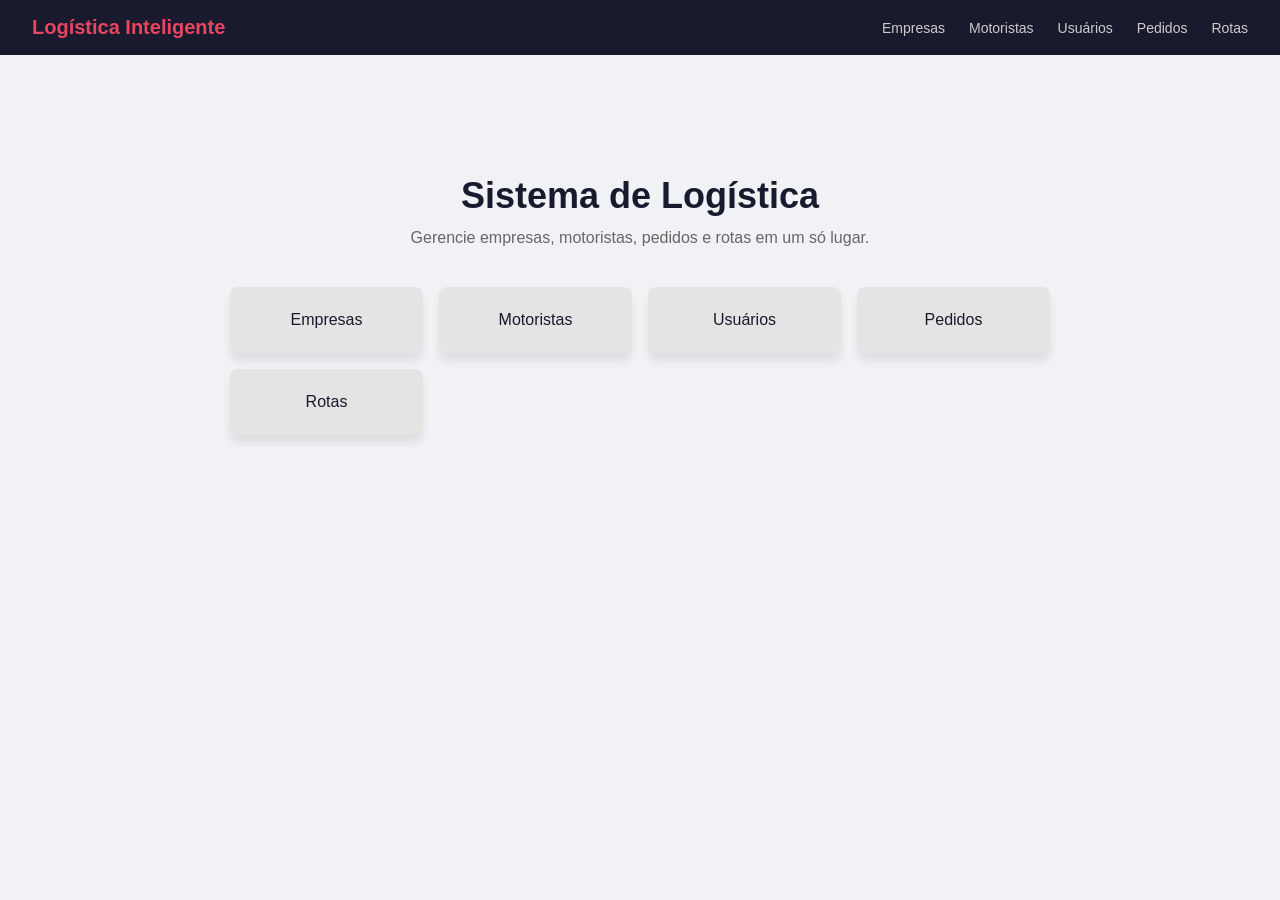
<file: PJBancos/frontend/index.html>
<!DOCTYPE html>
<html lang="pt-BR">
<head>
    <meta charset="UTF-8">
    <title>Logística Inteligente</title>
    <link rel="stylesheet" href="style.css">
</head>
<body>
<nav>
    <h1>Logística Inteligente</h1>
    <a href="empresas.html">Empresas</a>
    <a href="motoristas.html">Motoristas</a>
    <a href="usuarios.html">Usuários</a>
    <a href="pedidos.html">Pedidos</a>
    <a href="rotas.html">Rotas</a>
</nav>

<div class="container">
    <div class="hero">
        <h1>Sistema de Logística</h1>
        <p>Gerencie empresas, motoristas, pedidos e rotas em um só lugar.</p>
        <div class="cards-grid">
            <a href="empresas.html" class="nav-card">Empresas</a>
            <a href="motoristas.html" class="nav-card">Motoristas</a>
            <a href="usuarios.html" class="nav-card">Usuários</a>
            <a href="pedidos.html" class="nav-card">Pedidos</a>
            <a href="rotas.html" class="nav-card">Rotas</a>
        </div>
    </div>
</div>
</body>
</html>
</file>
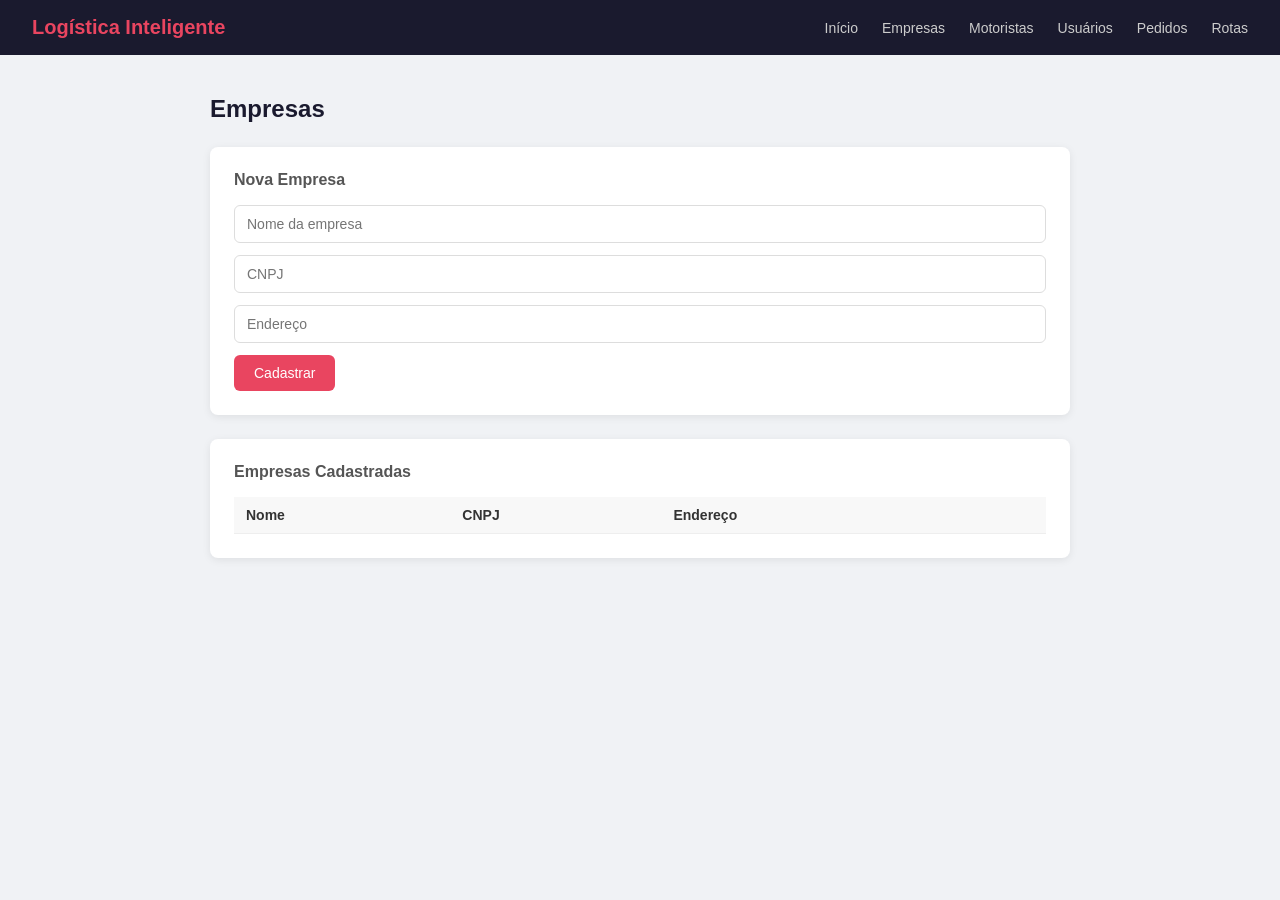
<file: PJBancos/frontend/empresas.html>
<!DOCTYPE html>
<html lang="pt-BR">
<head>
    <meta charset="UTF-8">
    <title>Empresas</title>
    <link rel="stylesheet" href="style.css">
</head>
<body>
<nav>
    <h1>Logística Inteligente</h1>
    <a href="index.html">Início</a>
    <a href="empresas.html">Empresas</a>
    <a href="motoristas.html">Motoristas</a>
    <a href="usuarios.html">Usuários</a>
    <a href="pedidos.html">Pedidos</a>
    <a href="rotas.html">Rotas</a>
</nav>

<div class="container">
    <h2>Empresas</h2>

    <div class="card">
        <h3>Nova Empresa</h3>
        <input id="nome" placeholder="Nome da empresa">
        <input id="cnpj" placeholder="CNPJ">
        <input id="endereco" placeholder="Endereço">
        <button onclick="criar()">Cadastrar</button>
    </div>

    <div class="card">
        <h3>Empresas Cadastradas</h3>
        <table>
            <thead>
            <tr><th>Nome</th><th>CNPJ</th><th>Endereço</th><th></th></tr>
            </thead>
            <tbody id="tabela"></tbody>
        </table>
    </div>

</div>

<script>
    const API = "http://127.0.0.1:8000";

    async function listar() {
        const res = await fetch(`${API}/empresas`);
        const data = await res.json();
        const tbody = document.getElementById("tabela");
        tbody.innerHTML = data.map(e => `
                <tr>
                    <td>${e.nome}</td>
                    <td>${e.cnpj}</td>
                    <td>${e.endereco}</td>
                    <td><button class="btn-delete" onclick="deletar('${e.id}')">Excluir</button></td>
                </tr>
            `).join("");
    }

    async function criar() {
        const body = {
            nome: document.getElementById("nome").value,
            cnpj: document.getElementById("cnpj").value,
            endereco: document.getElementById("endereco").value
        };
        await fetch(`${API}/empresas`, {
            method: "POST",
            headers: {"Content-Type": "application/json"},
            body: JSON.stringify(body)
        });
        listar();
    }

    async function deletar(id) {
        await fetch(`${API}/empresas/${id}`, { method: "DELETE" });
        listar();
    }

    listar();
</script>
</body>
</html>
</file>
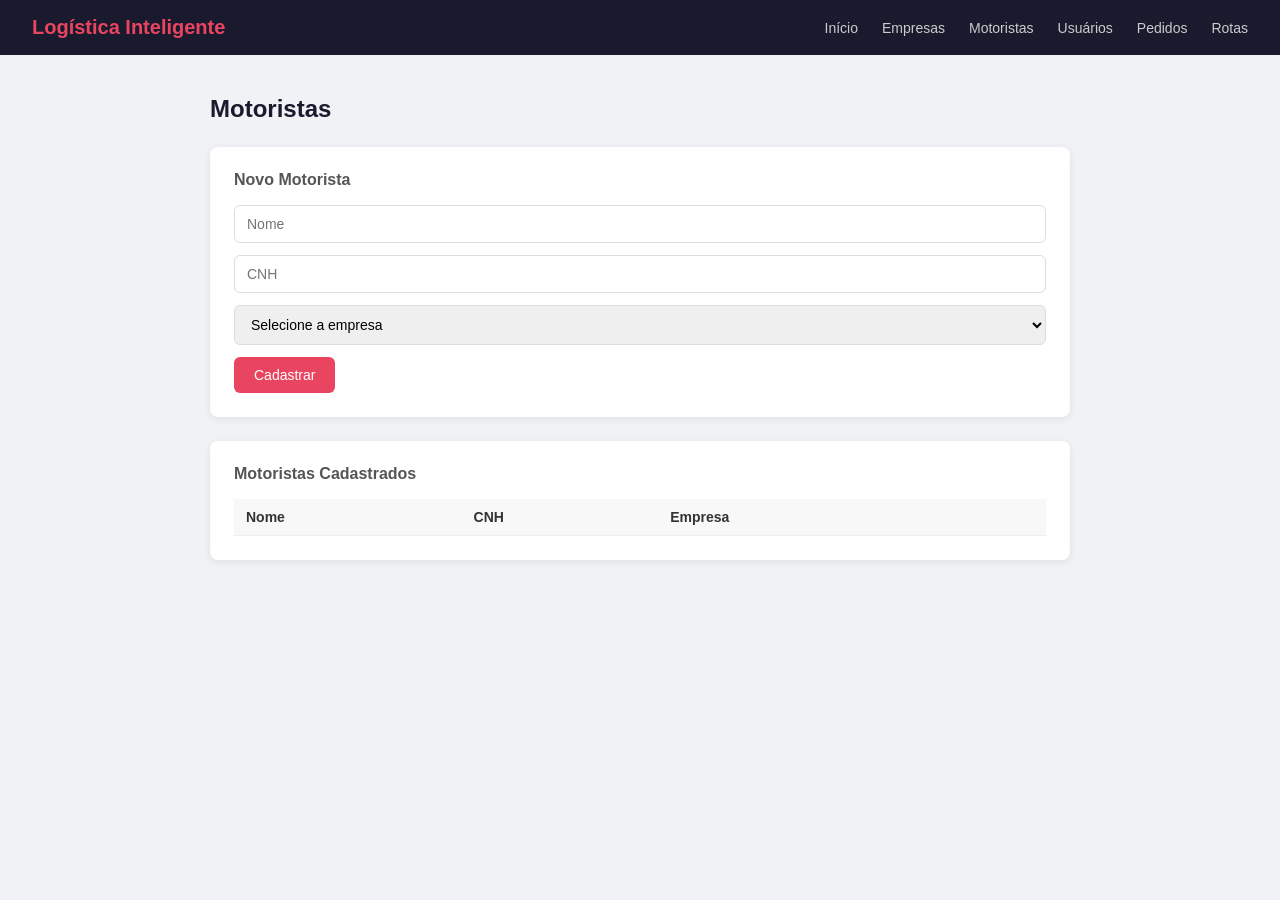
<file: PJBancos/frontend/motoristas.html>
<!DOCTYPE html>
<html lang="pt-BR">
<head>
    <meta charset="UTF-8">
    <title>Motoristas</title>
    <link rel="stylesheet" href="style.css">
</head>
<body>
<nav>
    <h1>Logística Inteligente</h1>
    <a href="index.html">Início</a>
    <a href="empresas.html">Empresas</a>
    <a href="motoristas.html">Motoristas</a>
    <a href="usuarios.html">Usuários</a>
    <a href="pedidos.html">Pedidos</a>
    <a href="rotas.html">Rotas</a>
</nav>

<div class="container">
    <h2>Motoristas</h2>

    <div class="card">
        <h3>Novo Motorista</h3>
        <input id="nome" placeholder="Nome">
        <input id="cnh" placeholder="CNH">
        <select id="empresa_id">
            <option value="">Selecione a empresa</option>
        </select>
        <button onclick="criar()">Cadastrar</button>
    </div>

    <div class="card">
        <h3>Motoristas Cadastrados</h3>
        <table>
            <thead>
            <tr><th>Nome</th><th>CNH</th><th>Empresa</th><th></th></tr>
            </thead>
            <tbody id="tabela"></tbody>
        </table>
    </div>
</div>

<script>
    const API = "http://127.0.0.1:8000";

    async function carregarEmpresas() {
        const res = await fetch(`${API}/empresas`);
        const data = await res.json();
        const select = document.getElementById("empresa_id");
        data.forEach(e => {
            const opt = document.createElement("option");
            opt.value = e.id;
            opt.textContent = e.nome;
            select.appendChild(opt);
        });
        return data;
    }

    async function listar() {
        const [motRes, empRes] = await Promise.all([
            fetch(`${API}/motoristas`),
            fetch(`${API}/empresas`)
        ]);
        const motoristas = await motRes.json();
        const empresas = await empRes.json();
        const empMap = Object.fromEntries(empresas.map(e => [e.id, e.nome]));

        const tbody = document.getElementById("tabela");
        tbody.innerHTML = motoristas.map(m => `
                <tr>
                    <td>${m.nome}</td>
                    <td>${m.cnh}</td>
                    <td>${empMap[m.empresa_id] || "-"}</td>
                    <td><button class="btn-delete" onclick="deletar('${m.id}')">Excluir</button></td>
                </tr>
            `).join("");
    }

    async function criar() {
        const body = {
            nome: document.getElementById("nome").value,
            cnh: document.getElementById("cnh").value,
            empresa_id: document.getElementById("empresa_id").value
        };
        await fetch(`${API}/motoristas`, {
            method: "POST",
            headers: {"Content-Type": "application/json"},
            body: JSON.stringify(body)
        });
        listar();
    }

    async function deletar(id) {
        await fetch(`${API}/motoristas/${id}`, { method: "DELETE" });
        listar();
    }

    carregarEmpresas();
    listar();
</script>
</body>
</html>
</file>
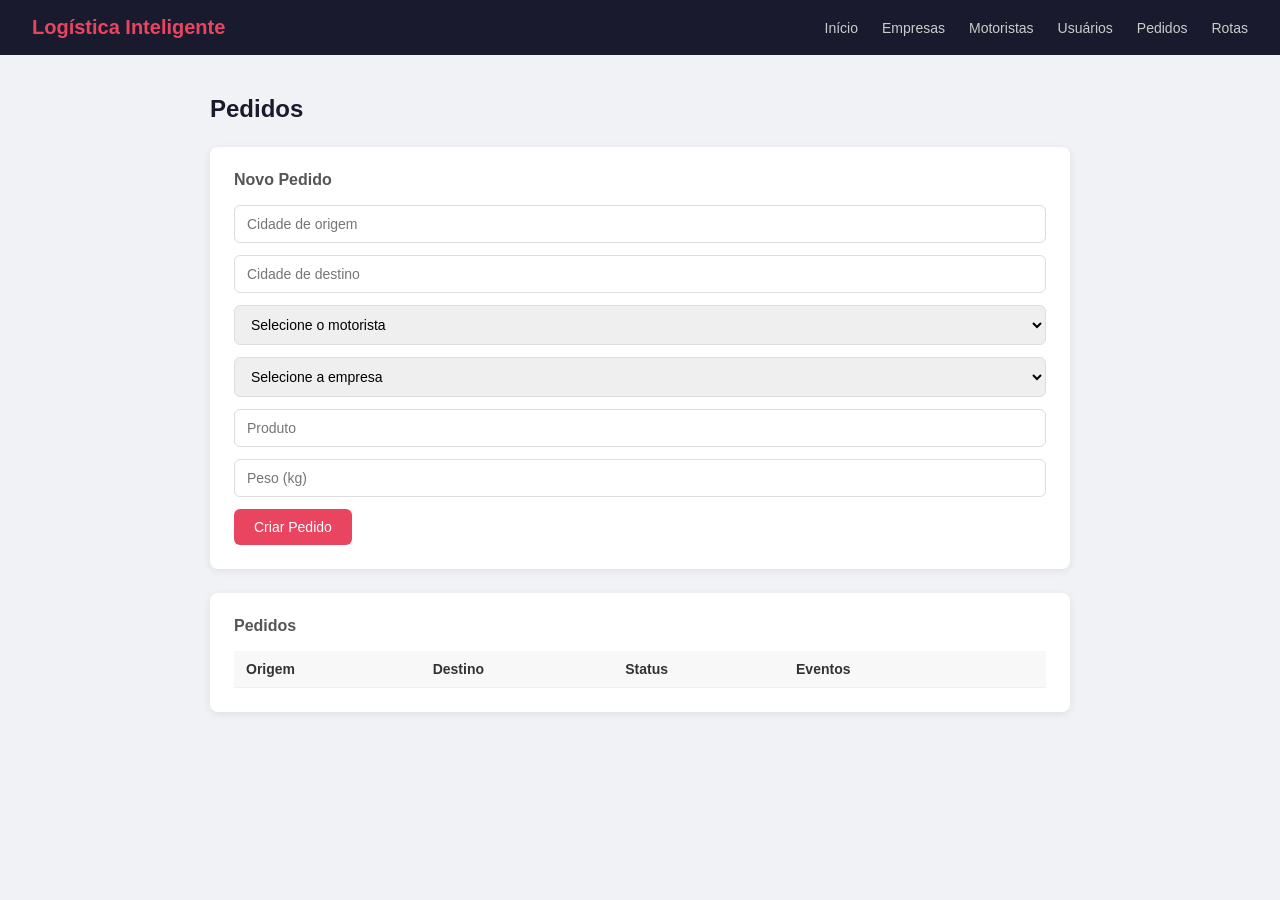
<file: PJBancos/frontend/pedidos.html>
<!DOCTYPE html>
<html lang="pt-BR">
<head>
    <meta charset="UTF-8">
    <title>Pedidos</title>
    <link rel="stylesheet" href="style.css">
</head>
<body>
<nav>
    <h1>Logística Inteligente</h1>
    <a href="index.html">Início</a>
    <a href="empresas.html">Empresas</a>
    <a href="motoristas.html">Motoristas</a>
    <a href="usuarios.html">Usuários</a>
    <a href="pedidos.html">Pedidos</a>
    <a href="rotas.html">Rotas</a>
</nav>

<div class="container">
    <h2>Pedidos</h2>

    <div class="card">
        <h3>Novo Pedido</h3>
        <input id="origem" placeholder="Cidade de origem">
        <input id="destino" placeholder="Cidade de destino">
        <select id="motorista_id">
            <option value="">Selecione o motorista</option>
        </select>
        <select id="empresa_id">
            <option value="">Selecione a empresa</option>
        </select>
        <input id="produto" placeholder="Produto">
        <input id="peso" placeholder="Peso (kg)" type="number">
        <button onclick="criar()">Criar Pedido</button>
    </div>

    <div class="card">
        <h3>Pedidos</h3>
        <table>
            <thead>
            <tr><th>Origem</th><th>Destino</th><th>Status</th><th>Eventos</th><th></th></tr>
            </thead>
            <tbody id="tabela"></tbody>
        </table>
    </div>

    <div class="card" id="card-eventos" style="display:none">
        <h3>Adicionar Evento</h3>
        <input id="ev-pedido-id" readonly placeholder="ID do pedido">
        <select id="ev-status">
            <option value="coletado">Coletado</option>
            <option value="em_transito">Em trânsito</option>
            <option value="entregue">Entregue</option>
            <option value="problema">Problema</option>
        </select>
        <input id="ev-localizacao" placeholder="Localização atual">
        <input id="ev-observacao" placeholder="Observação (opcional)">
        <button onclick="adicionarEvento()">Registrar Evento</button>
    </div>

    <div class="card" id="card-lista-eventos" style="display:none">
        <h3>Histórico de Eventos</h3>
        <table>
            <thead>
            <tr><th>Status</th><th>Localização</th><th>Observação</th><th>Data/Hora</th></tr>
            </thead>
            <tbody id="tabela-eventos"></tbody>
        </table>
    </div>
</div>

<script>
    const API = "http://127.0.0.1:8000";

    async function carregarSelects() {
        const [motRes, empRes] = await Promise.all([
            fetch(`${API}/motoristas`),
            fetch(`${API}/empresas`)
        ]);
        const motoristas = await motRes.json();
        const empresas = await empRes.json();

        const selMot = document.getElementById("motorista_id");
        motoristas.forEach(m => {
            const opt = document.createElement("option");
            opt.value = m.id;
            opt.textContent = m.nome;
            selMot.appendChild(opt);
        });

        const selEmp = document.getElementById("empresa_id");
        empresas.forEach(e => {
            const opt = document.createElement("option");
            opt.value = e.id;
            opt.textContent = e.nome;
            selEmp.appendChild(opt);
        });
    }

    async function listar() {
        const res = await fetch(`${API}/pedidos`);
        const data = await res.json();
        const tbody = document.getElementById("tabela");
        tbody.innerHTML = data.map(p => `<tr>
                <td>${p.origem}</td>
                <td>${p.destino}</td>
                <td>${p.status}</td>
                <td><button onclick="selecionarPedido('${p._id}')">+ Evento</button></td>
                <td><button onclick="verEventos('${p._id}')">Ver Eventos</button></td>
                <td><button class="btn-delete" onclick="deletar('${p._id}')">Excluir</button></td>
            </tr>
        `).join("");
    }

    async function criar() {
        const body = {
            origem: document.getElementById("origem").value,
            destino: document.getElementById("destino").value,
            motorista_id: document.getElementById("motorista_id").value,
            empresa_id: document.getElementById("empresa_id").value,
            itens: [{
                produto: document.getElementById("produto").value,
                peso: parseFloat(document.getElementById("peso").value)
            }]
        };
        await fetch(`${API}/pedidos`, {
            method: "POST",
            headers: {"Content-Type": "application/json"},
            body: JSON.stringify(body)
        });
        listar();
    }

    async function deletar(id) {
        await fetch(`${API}/pedidos/${id}`, { method: "DELETE" });
        listar();
    }

    function selecionarPedido(id) {
        document.getElementById("ev-pedido-id").value = id;
        document.getElementById("card-eventos").style.display = "block";
        document.getElementById("card-eventos").scrollIntoView({ behavior: "smooth" });
    }

    async function adicionarEvento() {
        const id = document.getElementById("ev-pedido-id").value;
        const body = {
            status: document.getElementById("ev-status").value,
            localizacao: document.getElementById("ev-localizacao").value,
            observacao: document.getElementById("ev-observacao").value
        };
        await fetch(`${API}/pedidos/${id}/eventos`, {
            method: "POST",
            headers: {"Content-Type": "application/json"},
            body: JSON.stringify(body)
        });
        alert("Evento registrado!");
        listar();
    }

    async function verEventos(id) {
        const res = await fetch(`${API}/pedidos/${id}/eventos`);
        const data = await res.json();
        const tbody = document.getElementById("tabela-eventos");
        tbody.innerHTML = data.length === 0
            ? '<tr><td colspan="4">Nenhum evento registrado.</td></tr>'
            : data.map(e => `
            <tr>
                <td>${e.status}</td>
                <td>${e.localizacao}</td>
                <td>${e.observacao || "-"}</td>
                <td>${e.timestamp}</td>
            </tr>
        `).join("");
        document.getElementById("card-lista-eventos").style.display = "block";
        document.getElementById("card-lista-eventos").scrollIntoView({ behavior: "smooth" });
    }

    carregarSelects();
    listar();
</script>
</body>
</html>
</file>
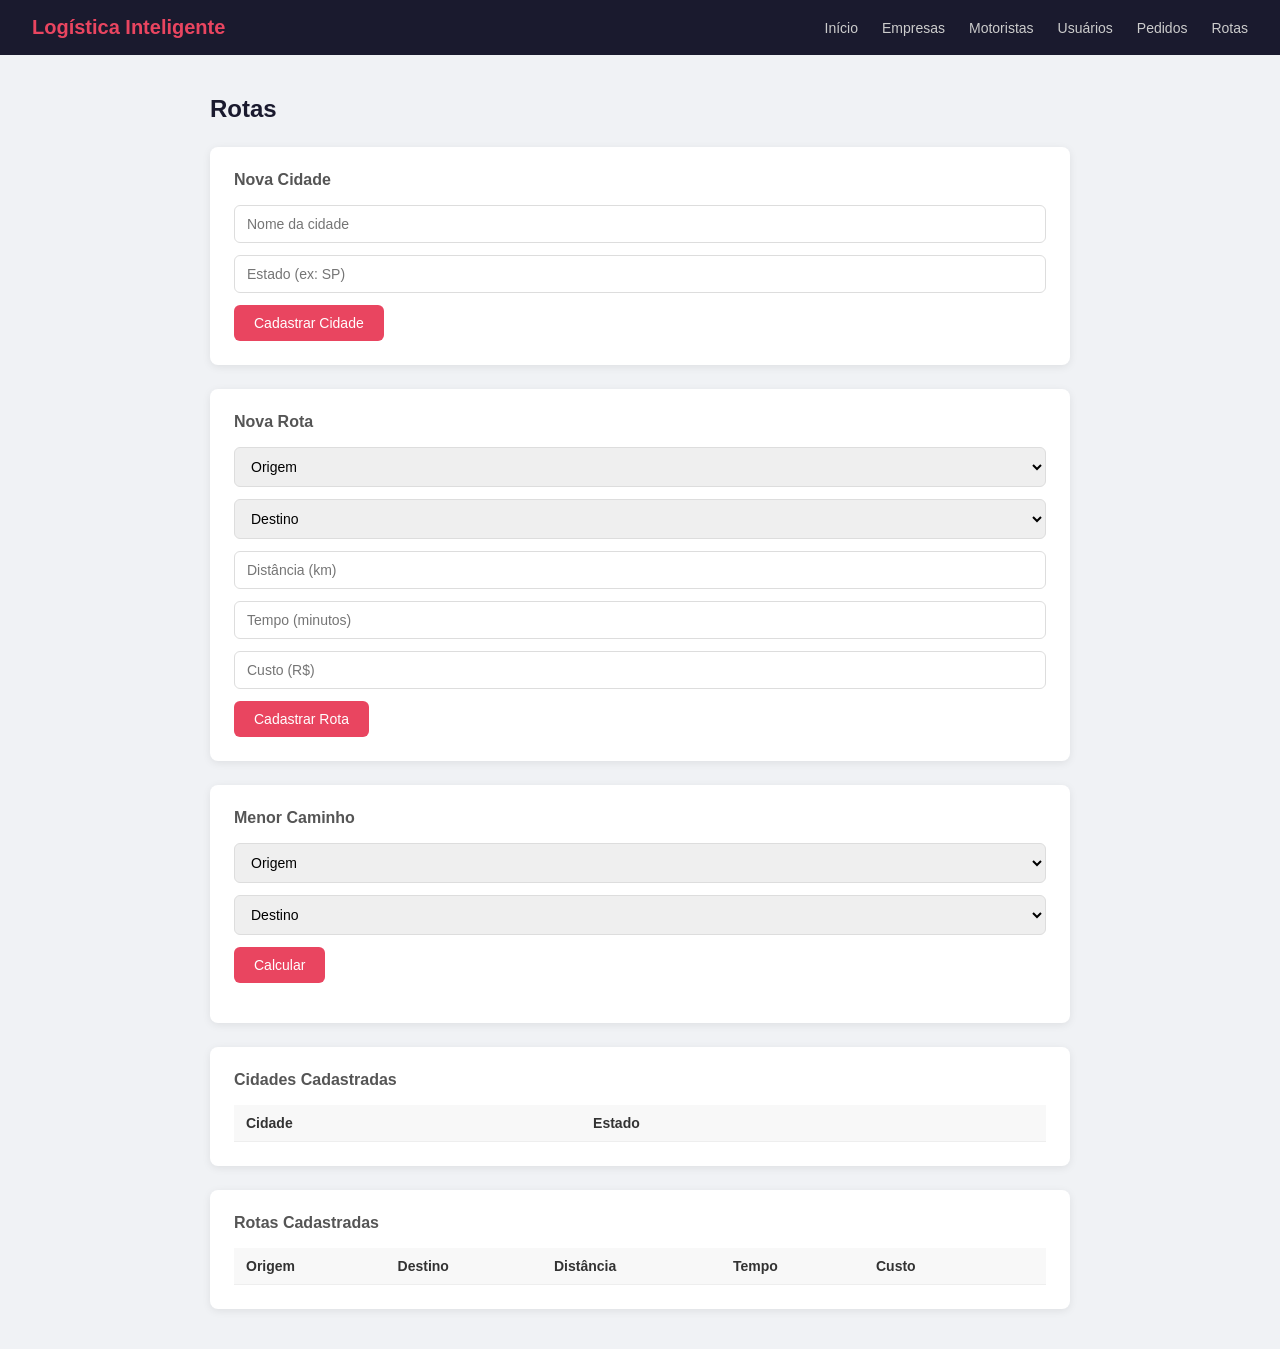
<file: PJBancos/frontend/rotas.html>
<!DOCTYPE html>
<html lang="pt-BR">
<head>
    <meta charset="UTF-8">
    <title>Rotas</title>
    <link rel="stylesheet" href="style.css">
</head>
<body>
<nav>
    <h1>Logística Inteligente</h1>
    <a href="index.html">Início</a>
    <a href="empresas.html">Empresas</a>
    <a href="motoristas.html">Motoristas</a>
    <a href="usuarios.html">Usuários</a>
    <a href="pedidos.html">Pedidos</a>
    <a href="rotas.html">Rotas</a>
</nav>

<div class="container">
    <h2>Rotas</h2>

    <div class="card">
        <h3>Nova Cidade</h3>
        <input id="cidade-nome" placeholder="Nome da cidade">
        <input id="cidade-estado" placeholder="Estado (ex: SP)">
        <button onclick="criarCidade()">Cadastrar Cidade</button>
    </div>

    <div class="card">
        <h3>Nova Rota</h3>
        <select id="rota-origem">
            <option value="">Origem</option>
        </select>
        <select id="rota-destino">
            <option value="">Destino</option>
        </select>
        <input id="rota-distancia" placeholder="Distância (km)" type="number">
        <input id="rota-tempo" placeholder="Tempo (minutos)" type="number">
        <input id="rota-custo" placeholder="Custo (R$)" type="number" step="0.01">
        <button onclick="criarRota()">Cadastrar Rota</button>
    </div>

    <div class="card">
        <h3>Menor Caminho</h3>
        <select id="mc-origem">
            <option value="">Origem</option>
        </select>
        <select id="mc-destino">
            <option value="">Destino</option>
        </select>
        <button onclick="calcularMenorCaminho()">Calcular</button>
        <div id="resultado-mc" style="margin-top:16px; font-size:14px;"></div>
    </div>

    <div class="card">
        <h3>Cidades Cadastradas</h3>
        <table>
            <thead>
            <tr><th>Cidade</th><th>Estado</th><th></th></tr>
            </thead>
            <tbody id="tabela-cidades"></tbody>
        </table>
    </div>

    <div class="card">
        <h3>Rotas Cadastradas</h3>
        <table>
            <thead>
            <tr><th>Origem</th><th>Destino</th><th>Distância</th><th>Tempo</th><th>Custo</th><th></th></tr>
            </thead>
            <tbody id="tabela-rotas"></tbody>
        </table>
    </div>
</div>

<script>
    const API = "http://127.0.0.1:8000";

    async function carregarCidades() {
        const res = await fetch(`${API}/cidades`);
        const data = await res.json();

        const selects = ["rota-origem", "rota-destino", "mc-origem", "mc-destino"];
        selects.forEach(id => {
            const sel = document.getElementById(id);
            const val = sel.value;
            sel.innerHTML = '<option value="">Selecione</option>';
            data.forEach(c => {
                const opt = document.createElement("option");
                opt.value = c.nome;
                opt.textContent = `${c.nome} - ${c.estado}`;
                sel.appendChild(opt);
            });
            sel.value = val;
        });

        const tbody = document.getElementById("tabela-cidades");
        tbody.innerHTML = data.map(c => `
                <tr>
                    <td>${c.nome}</td>
                    <td>${c.estado}</td>
                    <td><button class="btn-delete" onclick="deletarCidade('${c.nome}')">Excluir</button></td>
                </tr>
            `).join("");
    }

    async function listarRotas() {
        const res = await fetch(`${API}/rotas`);
        const data = await res.json();
        const tbody = document.getElementById("tabela-rotas");
        tbody.innerHTML = data.map(r => `
                <tr>
                    <td>${r.origem}</td>
                    <td>${r.destino}</td>
                    <td>${r.distancia} km</td>
                    <td>${r.tempo} min</td>
                    <td>R$ ${r.custo.toFixed(2)}</td>
                    <td><button class="btn-delete" onclick="deletarRota('${r.origem}', '${r.destino}')">Excluir</button></td>
                </tr>
            `).join("");
    }

    async function criarCidade() {
        const body = {
            nome: document.getElementById("cidade-nome").value,
            estado: document.getElementById("cidade-estado").value
        };
        await fetch(`${API}/cidades`, {
            method: "POST",
            headers: {"Content-Type": "application/json"},
            body: JSON.stringify(body)
        });
        carregarCidades();
    }

    async function criarRota() {
        const body = {
            origem: document.getElementById("rota-origem").value,
            destino: document.getElementById("rota-destino").value,
            distancia: parseInt(document.getElementById("rota-distancia").value),
            tempo: parseInt(document.getElementById("rota-tempo").value),
            custo: parseFloat(document.getElementById("rota-custo").value)
        };
        await fetch(`${API}/rotas`, {
            method: "POST",
            headers: {"Content-Type": "application/json"},
            body: JSON.stringify(body)
        });
        listarRotas();
    }

    async function deletarCidade(nome) {
        await fetch(`${API}/cidades/${encodeURIComponent(nome)}`, { method: "DELETE" });
        carregarCidades();
        listarRotas();
    }

    async function deletarRota(origem, destino) {
        await fetch(`${API}/rotas/${encodeURIComponent(origem)}/${encodeURIComponent(destino)}`, { method: "DELETE" });
        listarRotas();
    }

    async function calcularMenorCaminho() {
        const origem = document.getElementById("mc-origem").value;
        const destino = document.getElementById("mc-destino").value;
        const res = await fetch(`${API}/rotas/menor-caminho?origem=${encodeURIComponent(origem)}&destino=${encodeURIComponent(destino)}`);
        const div = document.getElementById("resultado-mc");
        if (res.ok) {
            const data = await res.json();
            div.innerHTML = `<strong>Caminho:</strong> ${data.caminho.join(" → ")}<br>
                    <strong>Distância total:</strong> ${data.distancia_total} km`;
        } else {
            div.innerHTML = "<span style='color:red'>Caminho não encontrado.</span>";
        }
    }

    carregarCidades();
    listarRotas();
</script>
</body>
</html>
</file>
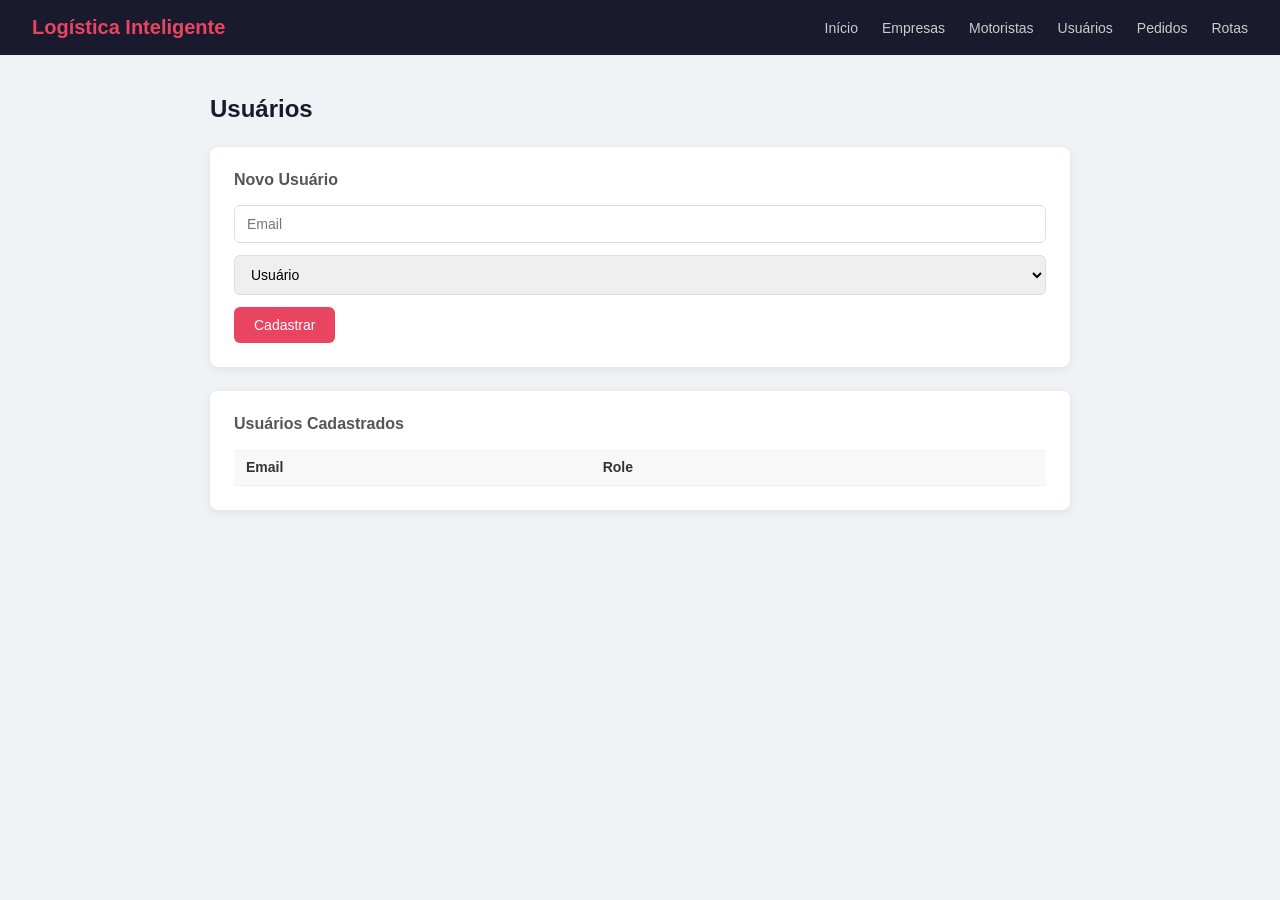
<file: PJBancos/frontend/usuarios.html>
<!DOCTYPE html>
<html lang="pt-BR">
<head>
    <meta charset="UTF-8">
    <title>Usuários</title>
    <link rel="stylesheet" href="style.css">
</head>
<body>
<nav>
    <h1>Logística Inteligente</h1>
    <a href="index.html">Início</a>
    <a href="empresas.html">Empresas</a>
    <a href="motoristas.html">Motoristas</a>
    <a href="usuarios.html">Usuários</a>
    <a href="pedidos.html">Pedidos</a>
    <a href="rotas.html">Rotas</a>
</nav>

<div class="container">
    <h2>Usuários</h2>

    <div class="card">
        <h3>Novo Usuário</h3>
        <input id="email" placeholder="Email">
        <select id="role">
            <option value="user">Usuário</option>
            <option value="admin">Admin</option>
            <option value="motorista">Motorista</option>
        </select>
        <button onclick="criar()">Cadastrar</button>
    </div>

    <div class="card">
        <h3>Usuários Cadastrados</h3>
        <table>
            <thead>
            <tr><th>Email</th><th>Role</th><th></th></tr>
            </thead>
            <tbody id="tabela"></tbody>
        </table>
    </div>
</div>

<script>
    const API = "http://127.0.0.1:8000";

    async function listar() {
        const res = await fetch(`${API}/usuarios`);
        const data = await res.json();
        const tbody = document.getElementById("tabela");
        tbody.innerHTML = data.map(u => `
                <tr>
                    <td>${u.email}</td>
                    <td>${u.role}</td>
                    <td><button class="btn-delete" onclick="deletar('${u.id}')">Excluir</button></td>
                </tr>
            `).join("");
    }

    async function criar() {
        const body = {
            email: document.getElementById("email").value,
            role: document.getElementById("role").value
        };
        await fetch(`${API}/usuarios`, {
            method: "POST",
            headers: {"Content-Type": "application/json"},
            body: JSON.stringify(body)
        });
        listar();
    }

    async function deletar(id) {
        await fetch(`${API}/usuarios/${id}`, { method: "DELETE" });
        listar();
    }

    listar();
</script>
</body>
</html>
</file>
<file: PJBancos/frontend/style.css>
* { box-sizing: border-box; margin: 0; padding: 0; }

body {
    font-family: 'Segoe UI', sans-serif;
    background: #f0f2f5;
    color: #333;
}

nav {
    background: #1a1a2e;
    padding: 16px 32px;
    display: flex;
    align-items: center;
    gap: 24px;
}

nav h1 { color: #e94560; font-size: 20px; margin-right: auto; }

nav a {
    color: #ccc;
    text-decoration: none;
    font-size: 14px;
    transition: color 0.2s;
}

nav a:hover { color: #fff; }

.container { max-width: 900px; margin: 40px auto; padding: 0 20px; }

h2 { margin-bottom: 24px; color: #1a1a2e; }

.card {
    background: #fff;
    border-radius: 8px;
    padding: 24px;
    margin-bottom: 24px;
    box-shadow: 0 2px 8px rgba(0,0,0,0.08);
}

.card h3 { margin-bottom: 16px; font-size: 16px; color: #555; }

input, select {
    width: 100%;
    padding: 10px 12px;
    border: 1px solid #ddd;
    border-radius: 6px;
    margin-bottom: 12px;
    font-size: 14px;
}

button {
    background: #e94560;
    color: #fff;
    border: none;
    padding: 10px 20px;
    border-radius: 6px;
    cursor: pointer;
    font-size: 14px;
    transition: background 0.2s;
}

button:hover { background: #c73652; }

table {
    width: 100%;
    border-collapse: collapse;
    font-size: 14px;
}

th, td {
    text-align: left;
    padding: 10px 12px;
    border-bottom: 1px solid #eee;
}

th { background: #f8f8f8; font-weight: 600; }

.btn-delete {
    background: #dc3545;
    padding: 6px 12px;
    font-size: 12px;
}

.hero {
    text-align: center;
    padding: 80px 20px;
}

.hero h1 { font-size: 36px; color: #1a1a2e; margin-bottom: 12px; }
.hero p { color: #666; margin-bottom: 40px; }

.cards-grid {
    display: grid;
    grid-template-columns: repeat(auto-fit, minmax(160px, 1fr));
    gap: 16px;
    margin-top: 32px;
}

.nav-card {
    background: #e4e4e4;
    border-radius: 8px;
    padding: 24px;
    text-align: center;
    text-decoration: none;
    color: #1a1a2e;
    box-shadow: 0 8px 8px rgba(0,0,0,0.08);
    transition: transform 0.2s;
}

.nav-card:hover { transform: translateY(-4px); }
.nav-card span { display: block; font-size: 32px; margin-bottom: 8px; }
</file>
